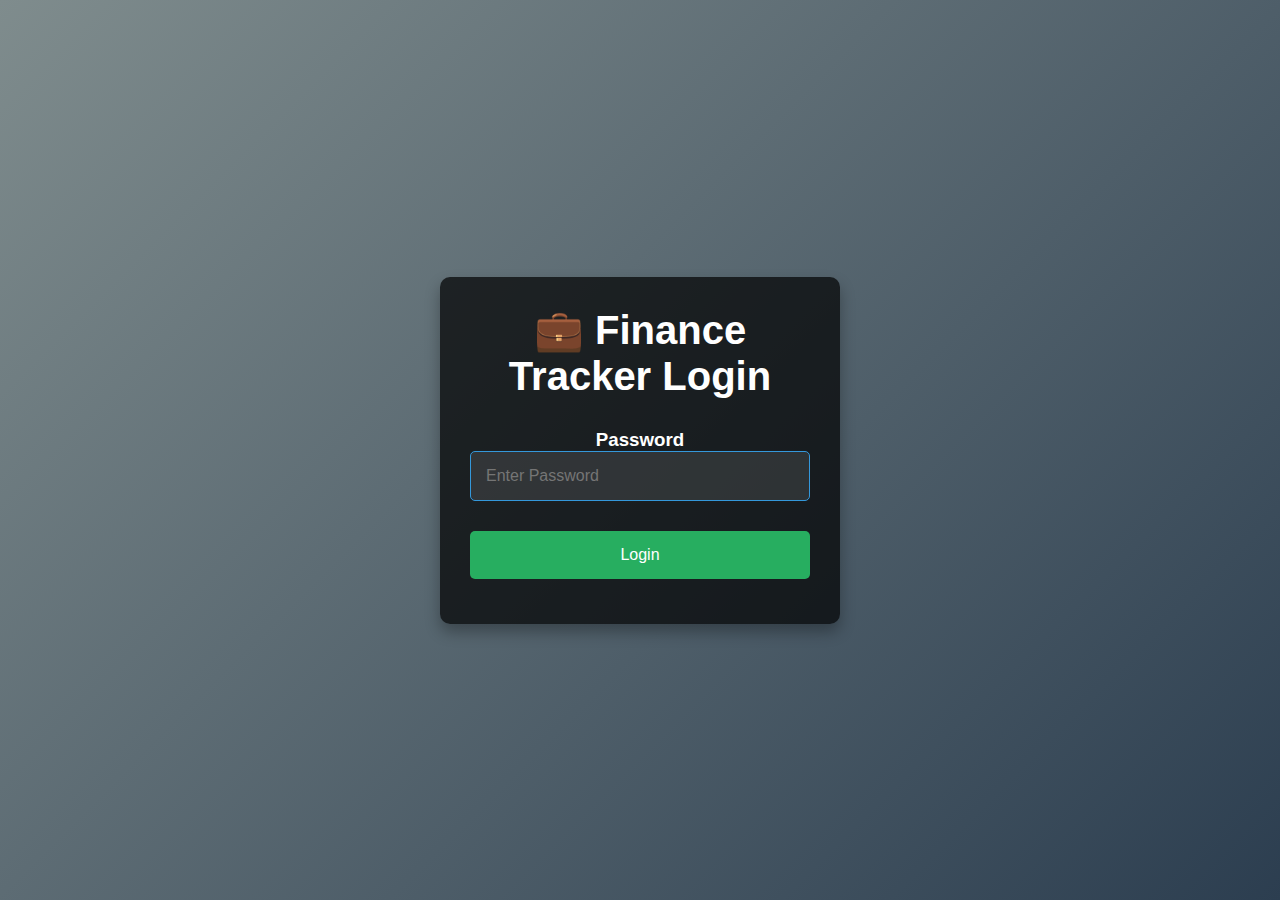
<file: index.html>
<!DOCTYPE html>
<html lang="en">
<head>
    <meta charset="UTF-8">
    <meta name="viewport" content="width=device-width, initial-scale=1.0">
    <title>Login - Personal Finance Tracker</title>
    <link rel="stylesheet" href="style.css">
    <script>
        // Validate password input
        function validateLogin(event) {
            event.preventDefault();
            const password = document.getElementById('password').value;
            if (password === 'Error404') {
                window.location.href = 'home.html';  // Redirect to homepage on successful login
            } else {
                document.getElementById('error-message').classList.remove('hidden');
            }
        }
    </script>
</head>
<body>
    <div class="login-container">
        <div class="login-box">
            <h1>💼 Finance Tracker Login</h1>
            <form id="login-form" onsubmit="validateLogin(event)">
                <div class="input-field">
                    <h3>Password</h3>
                    <input type="password" id="password" placeholder="Enter Password" required>
                </div>
                <button type="submit" class="btn login-btn">Login</button>
                <div class="error-message hidden" id="error-message">Incorrect Password. Try again!</div>
            </form>
        </div>
    </div>
</body>
</html>
</file>
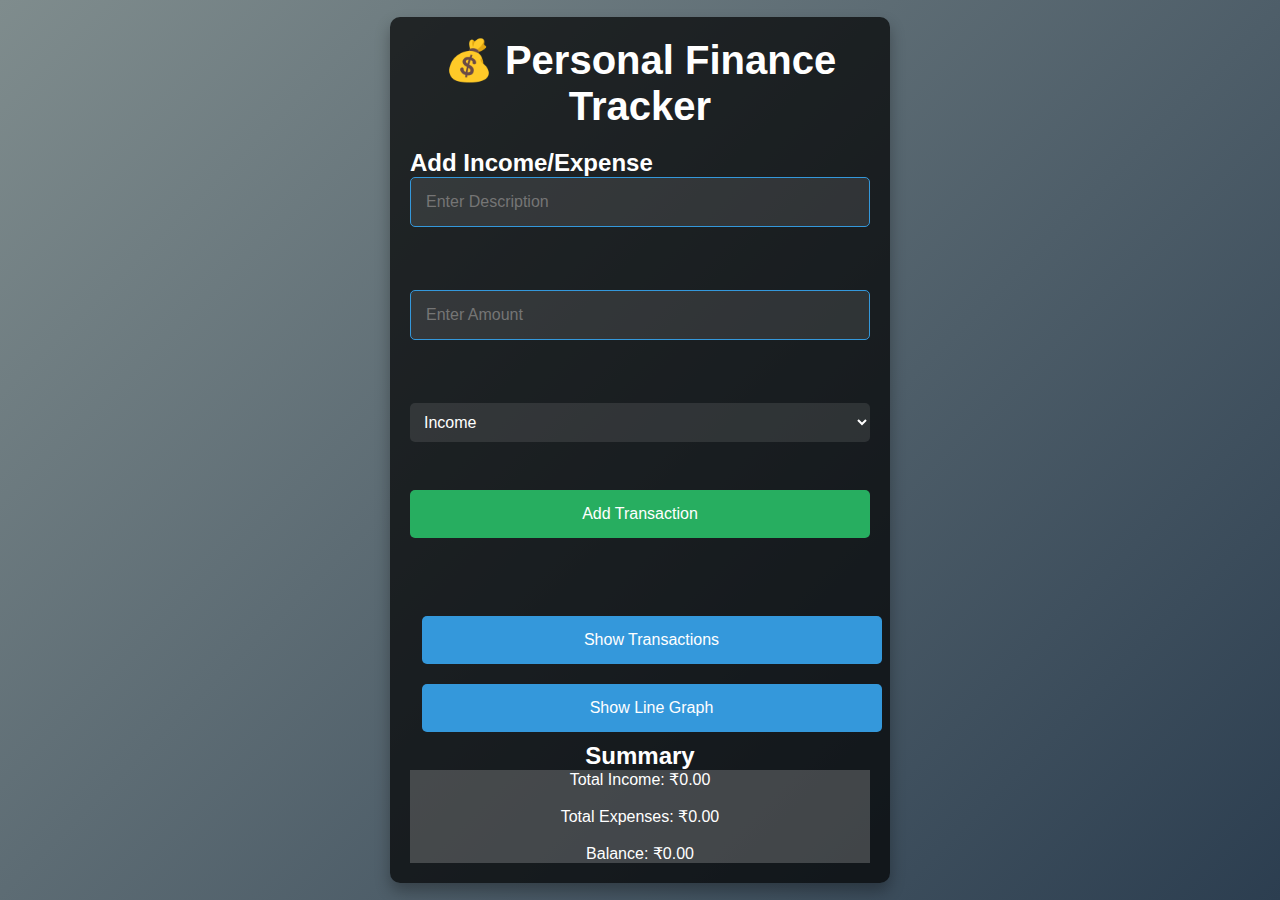
<file: home.html>
<!DOCTYPE html>
<html lang="en">
<head>
    <meta charset="UTF-8">
    <meta name="viewport" content="width=device-width, initial-scale=1.0">
    <title>Personal Finance Tracker</title>
    <link rel="stylesheet" href="style.css">
</head>
<body>
    <div class="container">
        <!-- Header -->
        <header>
            <h1>💰 Personal Finance Tracker</h1>
        </header>

        <!-- Income and Expense Form -->
        <div class="form-section">
            <h2>Add Income/Expense</h2>
            <form id="transaction-form">
                <input type="text" id="description" placeholder="Enter Description" required><br>
                <input type="number" id="amount" placeholder="Enter Amount" required><br>
                <select id="category"><br>
                    <option value="income">Income</option>
                    <option value="food">Food</option>
                    <option value="rent">Rent</option>
                    <option value="entertainment">Entertainment</option>
                    <option value="other">Other</option>
                </select><br>
                <!-- Green full-width transaction button -->
                <button type="submit" class="btn primary-btn">Add Transaction</button><br>
            </form>
        </div>

        <!-- Control Buttons -->
        <div class="control-section">
            <button onclick="navigateTo('transactions.html')" class="btn secondary">Show Transactions</button><br>
            <button onclick="navigateTo('graph.html')" class="btn secondary">Show Line Graph</button><br>
        </div>

        <!-- Expense Summary -->
        <div class="summary-section">
            <h2>Summary</h2>
            <div class="summary-box">
                <p>Total Income: <span id="total-income">₹0</span></p><br>
                <p>Total Expenses: <span id="total-expenses">₹0</span></p><br>
                <p>Balance: <span id="balance">₹0</span></p>
            </div>
        </div>
    </div>

    <script src="script.js"></script>
</body>
</html>
</file>
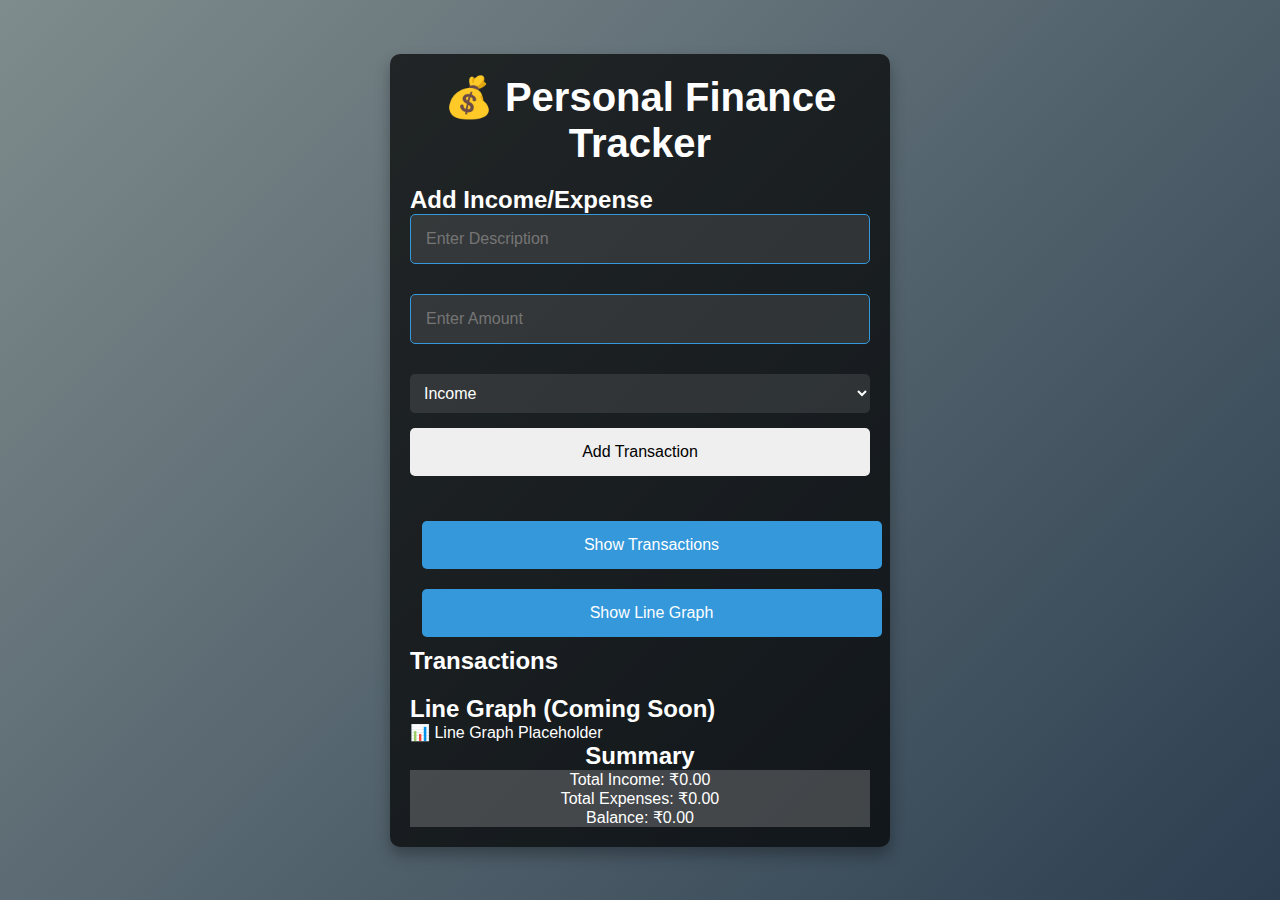
<file: tracker.html>
<!DOCTYPE html>
<html lang="en">
<head>
    <meta charset="UTF-8">
    <meta name="viewport" content="width=device-width, initial-scale=1.0">
    <title>Personal Finance Tracker</title>
    <link rel="stylesheet" href="style.css">
</head>
<body>
    <div class="container">
        <!-- Header -->
        <header>
            <h1>💰 Personal Finance Tracker</h1>
        </header>

        <!-- Income and Expense Form -->
        <div class="form-section">
            <h2>Add Income/Expense</h2>
            <form id="transaction-form">
                <input type="text" id="description" placeholder="Enter Description" required>
                <input type="number" id="amount" placeholder="Enter Amount" required>
                <select id="category">
                    <option value="income">Income</option>
                    <option value="food">Food</option>
                    <option value="rent">Rent</option>
                    <option value="entertainment">Entertainment</option>
                    <option value="other">Other</option>
                </select>
                <button type="submit" class="btn">Add Transaction</button>
            </form>
        </div>

        <!-- Control Buttons -->
        <div class="control-section">
            <button id="show-transactions-btn" class="btn secondary">Show Transactions</button>
            <button id="show-graph-btn" class="btn secondary">Show Line Graph</button>
        </div>

        <!-- Transactions List -->
        <div class="transactions-section hidden">
            <h2>Transactions</h2>
            <ul id="transaction-list"></ul>
        </div>

        <!-- Placeholder for Graph -->
        <div id="graph-section" class="hidden">
            <h2>Line Graph (Coming Soon)</h2>
            <div class="graph-placeholder">
                📊 Line Graph Placeholder
            </div>
        </div>

        <!-- Expense Summary -->
        <div class="summary-section">
            <h2>Summary</h2>
            <div class="summary-box">
                <p>Total Income: <span id="total-income">₹0</span></p>
                <p>Total Expenses: <span id="total-expenses">₹0</span></p>
                <p>Balance: <span id="balance">₹0</span></p>
            </div>
        </div>
    </div>

    <script src="script.js"></script>
</body>
</html>
</file>
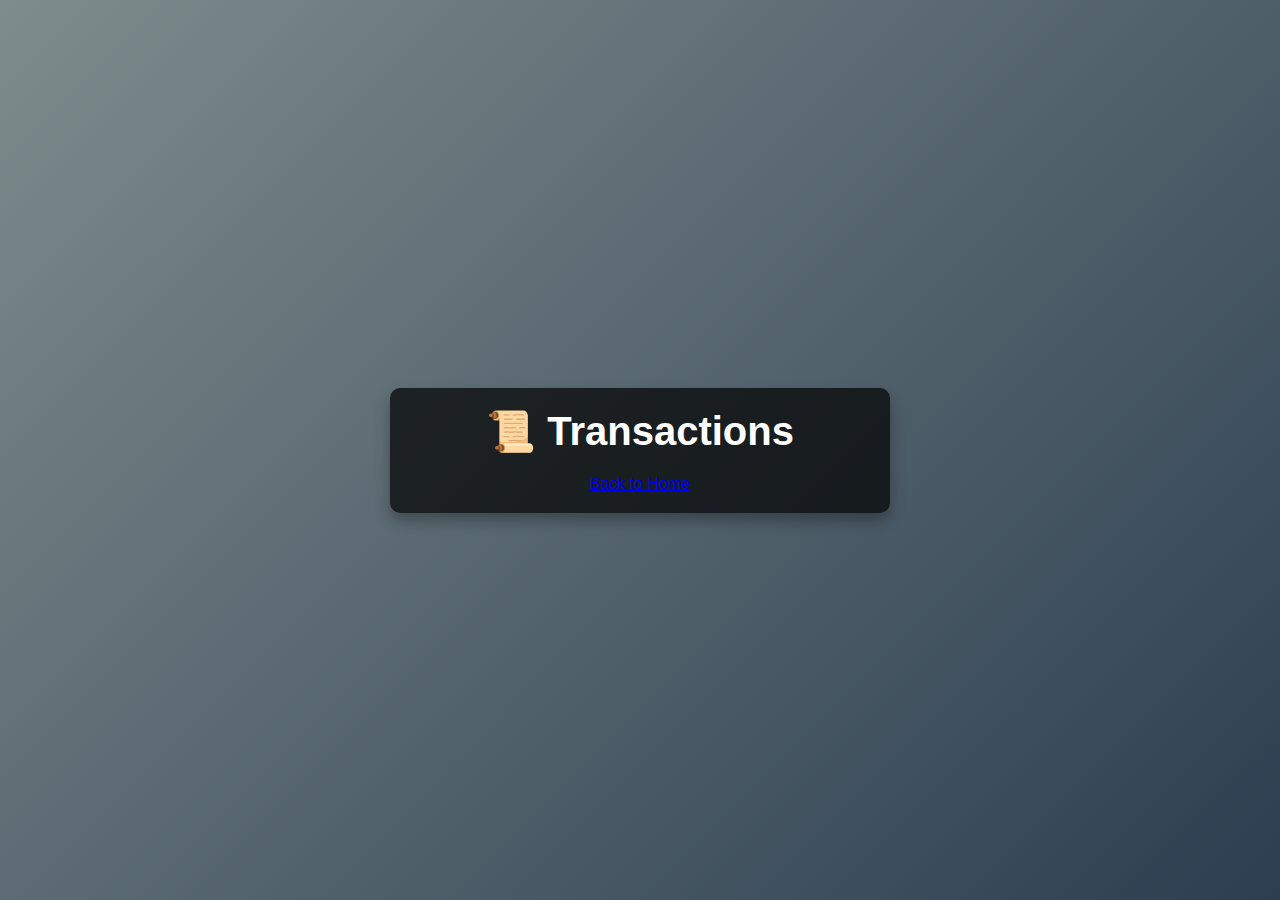
<file: transactions.html>
<!DOCTYPE html>
<html lang="en">
<head>
    <meta charset="UTF-8">
    <meta name="viewport" content="width=device-width, initial-scale=1.0">
    <title>Transactions</title>
    <link rel="stylesheet" href="style.css">
</head>
<body>
    <div class="container">
        <!-- Header -->
        <header>
            <h1>📜 Transactions</h1>
        </header>

        <!-- Transactions List -->
        <div class="transactions-section">
            <ul id="transaction-list"></ul>
        </div>

        <!-- Back to Home -->
        <div class="control-section">
            <a href="home.html" class="btn">Back to Home</a>
        </div>
    </div>

    <script>
        // Retrieve transactions from localStorage
        let transactions = JSON.parse(localStorage.getItem('transactions')) || [];

        // Function to render transactions on the page
        function renderTransactions() {
            const transactionList = document.getElementById('transaction-list');
            transactionList.innerHTML = ''; // Clear the list before re-rendering

            // Add each transaction to the list
            transactions.forEach((transaction) => {
                const li = document.createElement('li');
                li.innerHTML = `
                    ${transaction.description} - <span>₹${transaction.amount.toFixed(2)}</span>
                    <button class="btn delete-btn" onclick="deleteTransaction(${transaction.id})">Delete</button>
                `;
                transactionList.appendChild(li);
            });
        }

        // Function to delete a transaction
        function deleteTransaction(id) {
            // Filter out the transaction with the given id
            transactions = transactions.filter(transaction => transaction.id !== id);
            
            // Save the updated transactions back to localStorage
            localStorage.setItem('transactions', JSON.stringify(transactions));

            // Re-render the transactions list
            renderTransactions();
        }

        // Initially render transactions when the page loads
        renderTransactions();
    </script>
</body>
</html>
</file>
<file: style.css>
/* Reset CSS */
* {
    margin: 0;
    padding: 0;
    box-sizing: border-box;
    font-family: 'Poppins', sans-serif;
}

/* Body Styling */
body {
    background: linear-gradient(135deg, #7f8c8d, #2c3e50);
    display: flex;
    justify-content: center;
    align-items: center;
    min-height: 100vh;
    color: #fff;
}

/* Container */
.container {
    background: rgba(0, 0, 0, 0.7);
    padding: 20px;
    border-radius: 10px;
    width: 90%;
    max-width: 500px;
    box-shadow: 0 8px 15px rgba(0, 0, 0, 0.3);
    animation: fadeIn 1.2s ease-in-out;
}

/* Header */
header h1 {
    text-align: center;
    margin-bottom: 20px;
}


/* Form Section */
.form-section {
    margin-bottom: 20px;
}

form {
    display: flex;
    flex-direction: column;
    gap: 15px;
}

input, select {
    padding: 10px;
    border: none;
    border-radius: 5px;
    background: rgba(255, 255, 255, 0.1);
    color: #fff;
    font-size: 1rem;
}

/* Button Styling */
.btn {
    padding: 12px;
    border: none;
    border-radius: 5px;
    cursor: pointer;
    font-size: 1rem;
    transition: transform 0.3s, background-color 0.3s;
    margin-bottom: 15px;
}

/* Green Button (Full Width) */
.primary-btn {
    background-color: #27ae60;
    color: #fff;
    width: 100%; /* Full width */
}

.primary-btn:hover {
    background-color: #2ecc71; /* Darker Green on Hover */
}

/* Secondary Buttons (Centered) */
.secondary {
    background-color: #3498db;
    color: white;
    width: 45%; /* Adjusted width */
    display: inline-block;
    margin: 10px 2.5%;
}

.secondary:hover {
    background-color: #2980b9; /* Darker Blue */
}

/* Control Section for buttons */
.control-section {
    text-align: center;
}

/* Transactions Section */
.transactions-section {
    margin-bottom: 20px;
}

ul {
    list-style-type: none;
    padding: 0;
}

ul li {
    background: rgba(255, 255, 255, 0.1);
    padding: 10px;
    margin-bottom: 10px;
    border-radius: 5px;
    display: flex;
    justify-content: space-between;
}

/* Summary Section */
.summary-section {
    text-align: center;
}

.summary-box {
    background: rgba(255, 255, 255, 0.2);
    padding: 20
}   

/* Reset CSS */
* {
    margin: 0;
    padding: 0;
    box-sizing: border-box;
    font-family: 'Poppins', sans-serif;
}

/* Body Styling */
body {
    background: linear-gradient(135deg, #7f8c8d, #2c3e50);
    display: flex;
    justify-content: center;
    align-items: center;
    min-height: 100vh;
    color: #fff;
}

/* Login Container */
.login-container {
    display: flex;
    justify-content: center;
    align-items: center;
    width: 100%;
}

/* Login Box Styling */
.login-box {
    background: rgba(0, 0, 0, 0.7);
    padding: 30px;
    border-radius: 10px;
    box-shadow: 0 8px 15px rgba(0, 0, 0, 0.3);
    text-align: center;
    width: 90%;
    max-width: 400px;
}

/* Heading Styling */
h1 {
    color: #fff;
    font-size: 2.5rem;
    margin-bottom: 30px;
}

/* Input Field and Button Styling */
.input-field, .btn {
    width: 100%;  /* Ensure both input field and button take the same full width */
}

input {
    padding: 15px;
    width: 100%; /* Match button width */
    border-radius: 5px;
    border: 1px solid #3498db;
    background: rgba(255, 255, 255, 0.1);
    color: #fff;
    font-size: 1rem;
    margin-bottom: 15px; /* Add margin to create spacing between input and button */
}

input:focus {
    border-color: #2ecc71;
    outline: none;
}

/* Button Styling */
.btn {
    padding: 15px;
    border: none;
    border-radius: 5px;
    font-size: 1rem;
    cursor: pointer;
    transition: background-color 0.3s, transform 0.3s;
}

.login-btn {
    background-color: #27ae60;
    color: #fff;
}

.login-btn:hover {
    background-color: #2ecc71;
    transform: scale(1.05);
}

/* Error Message Styling */
.error-message {
    color: red;
    font-size: 1rem;
    margin-top: 10px;
    display: none;
}

.error-message.hidden {
    display: none;
}

/* Show error message when password is incorrect */
.error-message:not(.hidden) {
    display: block;
}


/* Delete Button Styling */
.delete-btn {
    padding: 5px 10px;  /* Reduced padding for a smaller button */
    font-size: 0.8rem;   /* Smaller font size */
    border: none;
    border-radius: 5px;
    background-color: #e74c3c; /* Red background for delete action */
    color: white;
    cursor: pointer;
    transition: background-color 0.3s, transform 0.3s;
    width: 80px; /* Set a fixed width for a smaller button */
    text-align: center; /* Ensure text is centered */
}

.delete-btn:hover {
    background-color: #c0392b; /* Darker red on hover */
    transform: scale(1.05);
}

/* Transaction list item styling */
ul li {
    display: flex;
    justify-content: space-between;
    align-items: center;
    padding: 8px;
    margin-bottom: 10px;
    border-radius: 5px;
    background-color: rgba(255, 255, 255, 0.1);
}

ul li button {
    margin-left: 10px; /* Add space between transaction text and delete button */
}
</file>
